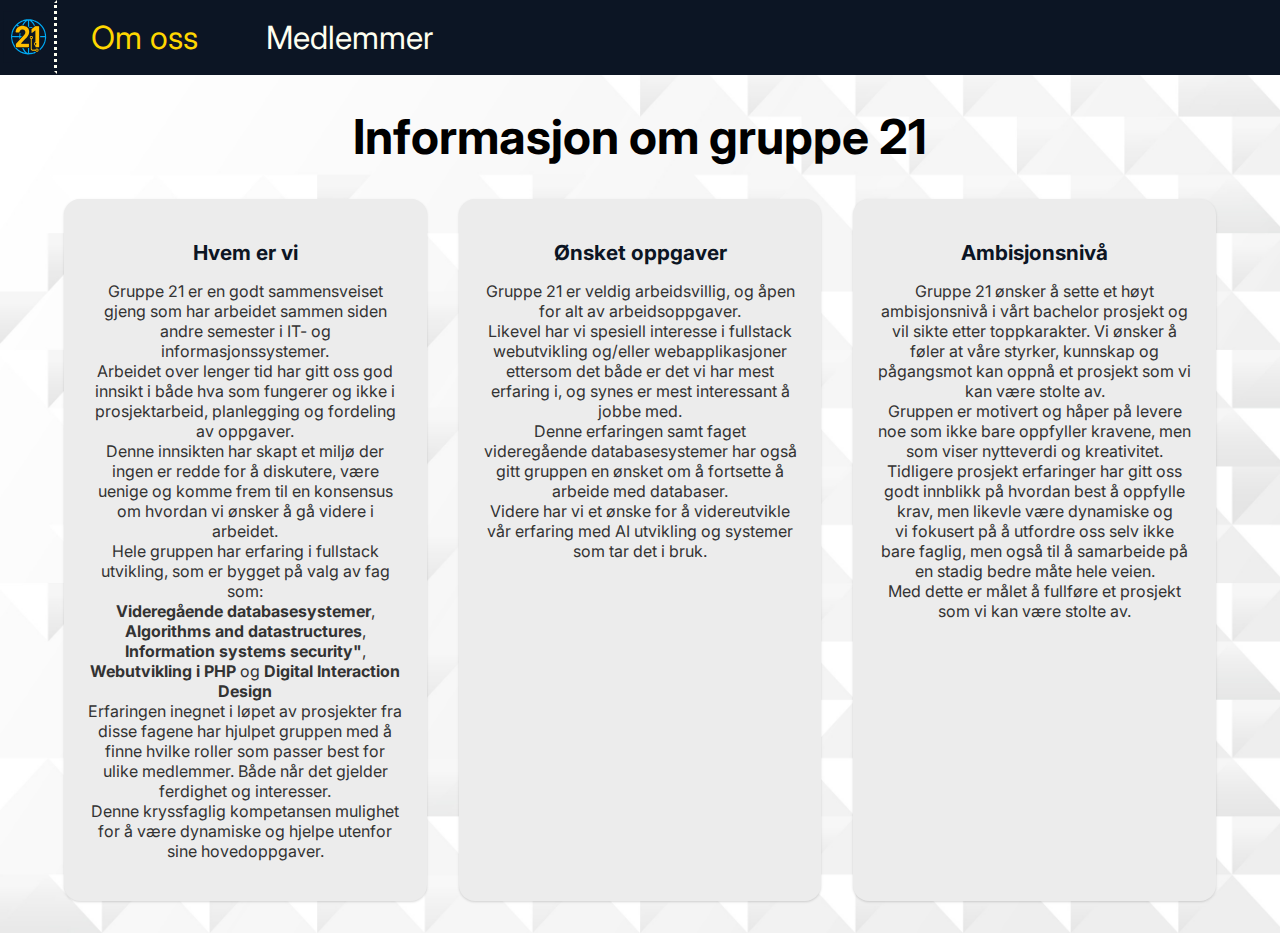
<file: index.html>
<!DOCTYPE html>
<html lang="no">
<head>
    <meta charset="UTF-8">
    <meta name="viewport" content="width=device-width, initial-scale=1.0">
    <title>Hjemme side</title>
    <link rel="icon" type="image/x-icon" href="images/Favicon.png">
    <link rel="stylesheet" href="stylesheet.css">
    <script src="main.js" defer></script>
</head>
<body>
    <main>
        <h1>Informasjon om gruppe 21</h1>
        <div class="info-boxes">
            <div class="info-box">
                <h2>Hvem er vi</h2>
                <p>
                    Gruppe 21 er en godt sammensveiset gjeng som har arbeidet sammen siden andre semester i IT- og informasjonssystemer. 
                    <br>Arbeidet over lenger tid har gitt oss god innsikt i både hva som fungerer og ikke i prosjektarbeid, planlegging og fordeling av oppgaver.
                    <br>Denne innsikten har skapt et miljø der ingen er redde for å diskutere, være uenige og komme frem til en konsensus om hvordan vi ønsker å gå videre i arbeidet.
                    <br>Hele gruppen har erfaring i fullstack utvikling, som er bygget på valg av fag som:
                    <br><strong>Videregående databasesystemer</strong>, <strong>Algorithms and datastructures</strong>, <strong>Information systems security"</strong>, <strong>Webutvikling i PHP</strong> og <strong>Digital Interaction Design</strong>
                    <br> Erfaringen inegnet i løpet av prosjekter fra disse fagene har hjulpet gruppen med å finne hvilke roller som passer best for ulike medlemmer. Både når det gjelder ferdighet og interesser. 
                    <br> Denne kryssfaglig kompetansen mulighet for å være dynamiske og hjelpe utenfor sine hovedoppgaver.
                </p>
            </div>
            <div class="info-box">
                <h2>Ønsket oppgaver</h2>
                <p>
                    Gruppe 21 er veldig arbeidsvillig, og åpen for alt av arbeidsoppgaver. 
                <br>Likevel har vi spesiell interesse i fullstack webutvikling og/eller webapplikasjoner ettersom det både er det vi har mest erfaring i, og synes er mest interessant å jobbe med. 
                <br>Denne erfaringen samt faget videregående databasesystemer har også gitt gruppen en ønsket om å fortsette å arbeide med databaser.
                <br>Videre har vi et ønske for å videreutvikle vår erfaring med AI utvikling og systemer som tar det i bruk.

                </p>
            </div>
            <div class="info-box">
                <h2>Ambisjonsnivå</h2>
                <p>
                    Gruppe 21 ønsker å sette et høyt ambisjonsnivå i vårt bachelor prosjekt og vil sikte etter toppkarakter. Vi ønsker å føler at våre styrker, kunnskap og pågangsmot kan oppnå et prosjekt som vi kan være stolte av. 
                   <br> Gruppen er motivert og håper på levere noe som ikke bare oppfyller kravene, men som viser nytteverdi og kreativitet.
                   <br> Tidligere prosjekt erfaringer har gitt oss godt innblikk på hvordan best å oppfylle krav, men likevle være dynamiske og
                   <br> vi fokusert på å utfordre oss selv ikke bare faglig, men også til å samarbeide på en stadig bedre måte hele veien. 
                   <br> Med dette er målet å fullføre et prosjekt som vi kan være stolte av.
                
                </p>
            </div>  
        </div>
    </main>
</body>
</html>
</file>
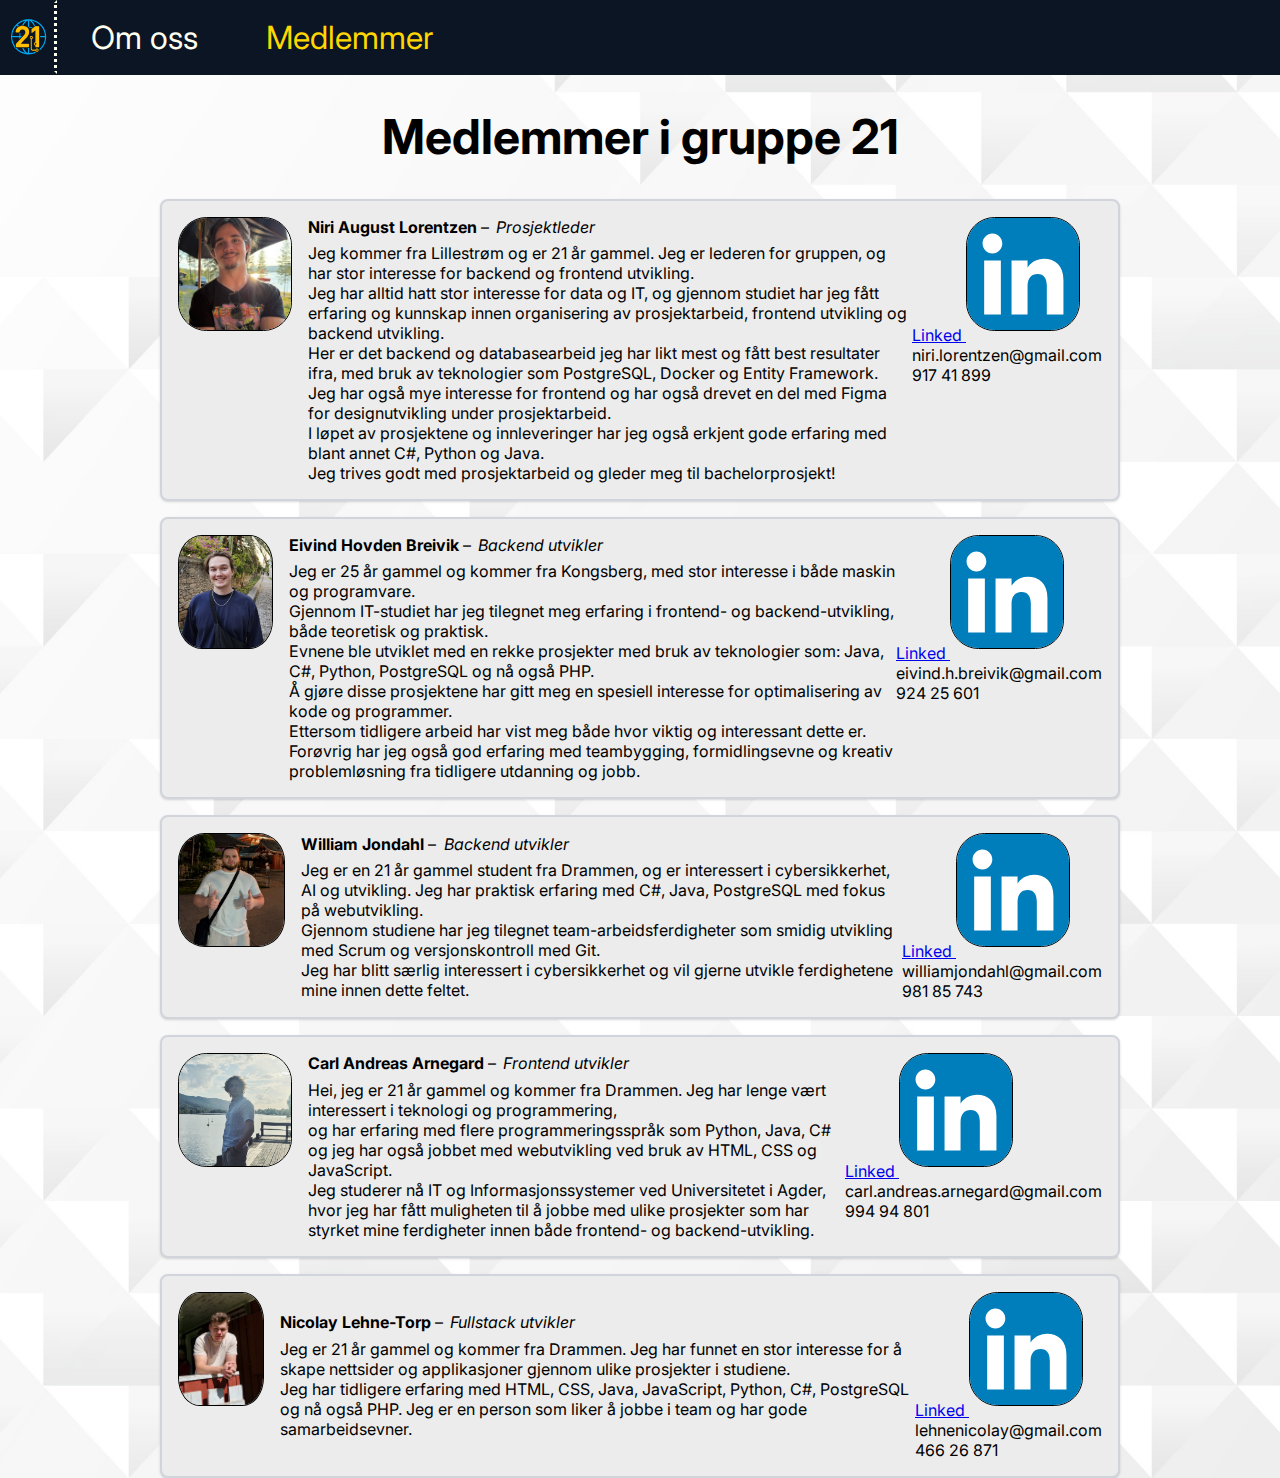
<file: medlemmer.html>
<!DOCTYPE html>
<html lang="no">
<head>
    <meta charset="UTF-8">
    <meta name="viewport" content="width=device-width, initial-scale=1.0">
    <title>Medlemmer</title>
    <link rel="icon" type="image/x-icon" href="images/Logo.svg">
    <link rel="stylesheet" href="stylesheet.css">
    <script src="main.js" defer></script>
</head>
<body>
    <h1>Medlemmer i gruppe 21</h1>
    <div class="medlem_oversikt"></div>
</body>
</html>
</file>
<file: stylesheet.css>
@import url('https://fonts.googleapis.com/css2?family=Inter:wght@400;500;700&display=swap');

html {
    padding: 0;
    margin: 0;
}
body {
    font-family: "Inter", sans-serif;
    background-color: ivory;
    padding: 0;
    margin: 0;
    background-image: url('images/Bakgrunn.jpg'); 
    background-size: cover;
    background-position: center;
    background-repeat: no-repeat;
    z-index: -1;
}   

/* Info boxes container */
.info-boxes {
    display: flex;
    gap: 2rem;
    justify-content: center;
    margin: 2rem auto;
    max-width: 90%;
    flex-wrap: wrap;
}

/* Individual info box */
/* rgba(176, 196, 222, 0.8);
    border-radius: 0.5rem;
    border-color: #D1D5DB;
    border-width: 2px;

*/

.info-box {
    border-radius: 1rem;
    border-color: #D1D5DB;
    border-width: 2px;
    background: #ececec;
    box-shadow: 0 1px 3px rgba(0, 0, 0, 0.1),
                0 1px 2px rgba(0, 0, 0, 0.06);
    padding: 1.5rem;
    flex: 1 1 220px;
    min-width: 25% auto;
    max-width: 40% auto;
    text-align: center; 
    transition: box-shadow 0.2s;
}
.info-box:hover {
    box-shadow: 0 4px 16px rgba(0,0,0,0.15);
}

.info-box h2 {
    font-size: 1.3rem;
    margin-bottom: 0.7rem;
    color: #0C1524;
}
.info-box p {
    font-size: 1rem;
    color: #333;
}

.navbar {
    background-color: #0C1524;
    height: 4.7rem;
    display: flex;
    justify-content: left;
    align-items: top;
}
.navbar a {
    font-family: "Inter", sans-serif;
    font-size: 2rem;
    color: ivory;    
    display: flex;
    align-items: center;
    text-decoration: none;
    padding: 10px 2rem;
    border: 2px solid transparent;
    transition: color 0.3s, box-shadow 0.3s, border-color 0.3s;
}
.navbar a:hover {
    color: #FFD700;   
    text-decoration: underline;
    border-radius: 5px;
}
.navbar a.active {
    color: #FFD700;
    border-radius: 5px;
}
.navbar img {
    border-color: transparent;
    border-right: ivory;
    border-style: dotted;
}
.medlem_oversikt {
    display: flex;
    flex-direction: column;
    padding-left: 10rem;
    padding-right: 10rem;
    gap: 1rem;
}
.medlem_instans {
    padding: 1rem;
    border-style: solid;
    border-radius: 0.5rem;
    border-color: #D1D5DB;
    border-width: 2px;
    background-color: #ececec;
    box-shadow: 0 1px 3px rgba(0, 0, 0, 0.1),
                0 1px 2px rgba(0, 0, 0, 0.06);
    text-align: left;
    display: flex;
    flex-direction: row;
    justify-content: flex-start;
}
.medlem_instans img {
    width:7rem;
    height:7rem;
    border-radius:25%;
    object-fit:cover;
    margin-bottom:10px;
    border-style: solid;
    border-width: 0.5px;
    border-color: black;
}
.medlem_instans_tekst_boks {
    align-self: center;
    display: flex;
    flex-direction: column;
    padding-left: 1rem;
}
.medlem_instans p {
    margin: 0;
    margin-bottom: 0.4rem;
}
.medlem_instans em {
    margin-left: 0.2rem;
}
h1 {
    text-align: center;
    font-size: 3rem;
}
</file>
